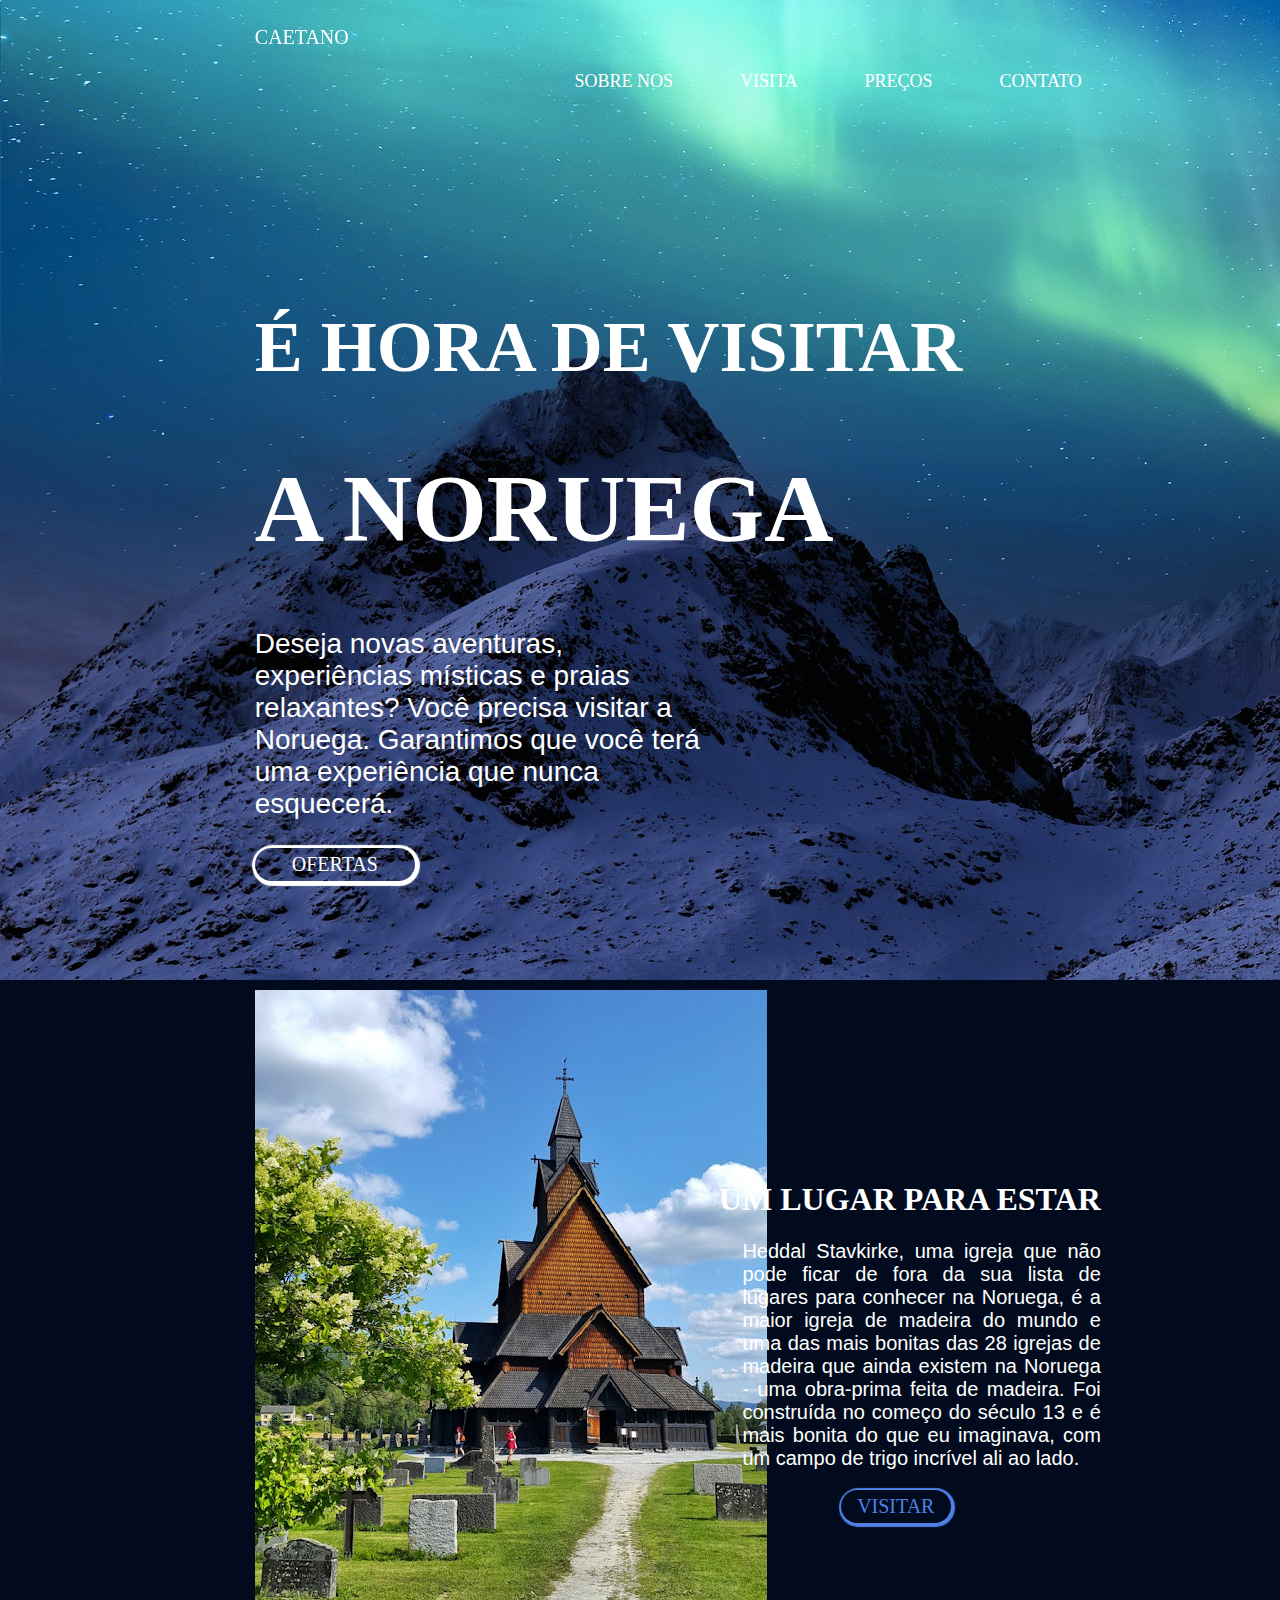
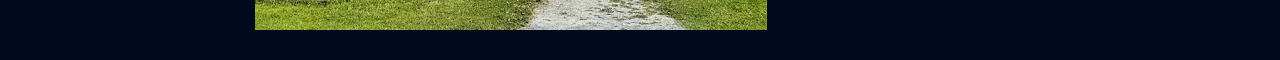
<file: Web-3/index.html>
<!-- 
    ALUNO: Rafael Almeida Caetano Rosa
    MATRÍCULA: UC19107055
    TEMA: TURISMO/VIAGEM PARA NORUEGA
-->
<!DOCTYPE html>
<html lang="en">

<head>
    <meta charset="UTF-8">
    <meta http-equiv="X-UA-Compatible" content="IE=edge">
    <meta name="viewport" content="width=device-width, initial-scale=1.0">
    <link rel="stylesheet" href="css/main.css">
    <title>Caetano</title>
</head>

<body>
    <header>
        <main>
            <div class="menu">
                <div class="bloco-1">
                    <div class="home">
                        <ul>
                            <li><a href="/index.html">CAETANO</a></li>
                        </ul>
                    </div>
                    <div class="home-1">
                        <ul>
                            <li><a href="/sobre.html">SOBRE NOS</a></li>
                            <li><a href="/visit.html">VISITA</a></li>
                            <li><a href="/precos.html">PREÇOS</a></li>
                            <li><a href="/formulario.html">CONTATO</a></li>
                        </ul>
                    </div>
                </div>
                <div class="bloco-2">
                    <div class="t">
                        <h2>É HORA DE VISITAR</h2>
                        <h1>A NORUEGA</h1>
                        <h3>
                            Deseja novas aventuras, experiências místicas e praias relaxantes? Você precisa visitar a
                            Noruega.
                            Garantimos que você terá uma experiência que nunca esquecerá.</h3>
                        <div class="botao-1">
                            <a href="precos.html">OFERTAS</a>
                        </div>
                    </div>
                </div>
            </div>
            <div class="menu-2">
                <div class="bloco-3">
                    <div class="parte-img-1">
                        <img src="img/heddal-noru.jpg" alt="Heddal">
                    </div>
                    <div class="parte-txt-1">
                        <h1>UM LUGAR PARA ESTAR</h1>
                        <h3>Heddal Stavkirke, uma igreja que não pode ficar de fora da sua lista de lugares para
                            conhecer na Noruega,
                            é a maior igreja de madeira do mundo e uma das mais bonitas das 28 igrejas de madeira que
                            ainda existem na Noruega
                            - uma obra-prima feita de madeira. Foi construída no começo do século 13 e é mais bonita do
                            que eu imaginava, com um campo de trigo incrível ali ao lado.
                        </h3>
                        <div class="botao-2">
                            <a href="visit.html">VISITAR</a>
                        </div>
                    </div>
                </div>
            </div>
        </main>
    </header>

    <body>

</html>
</file>
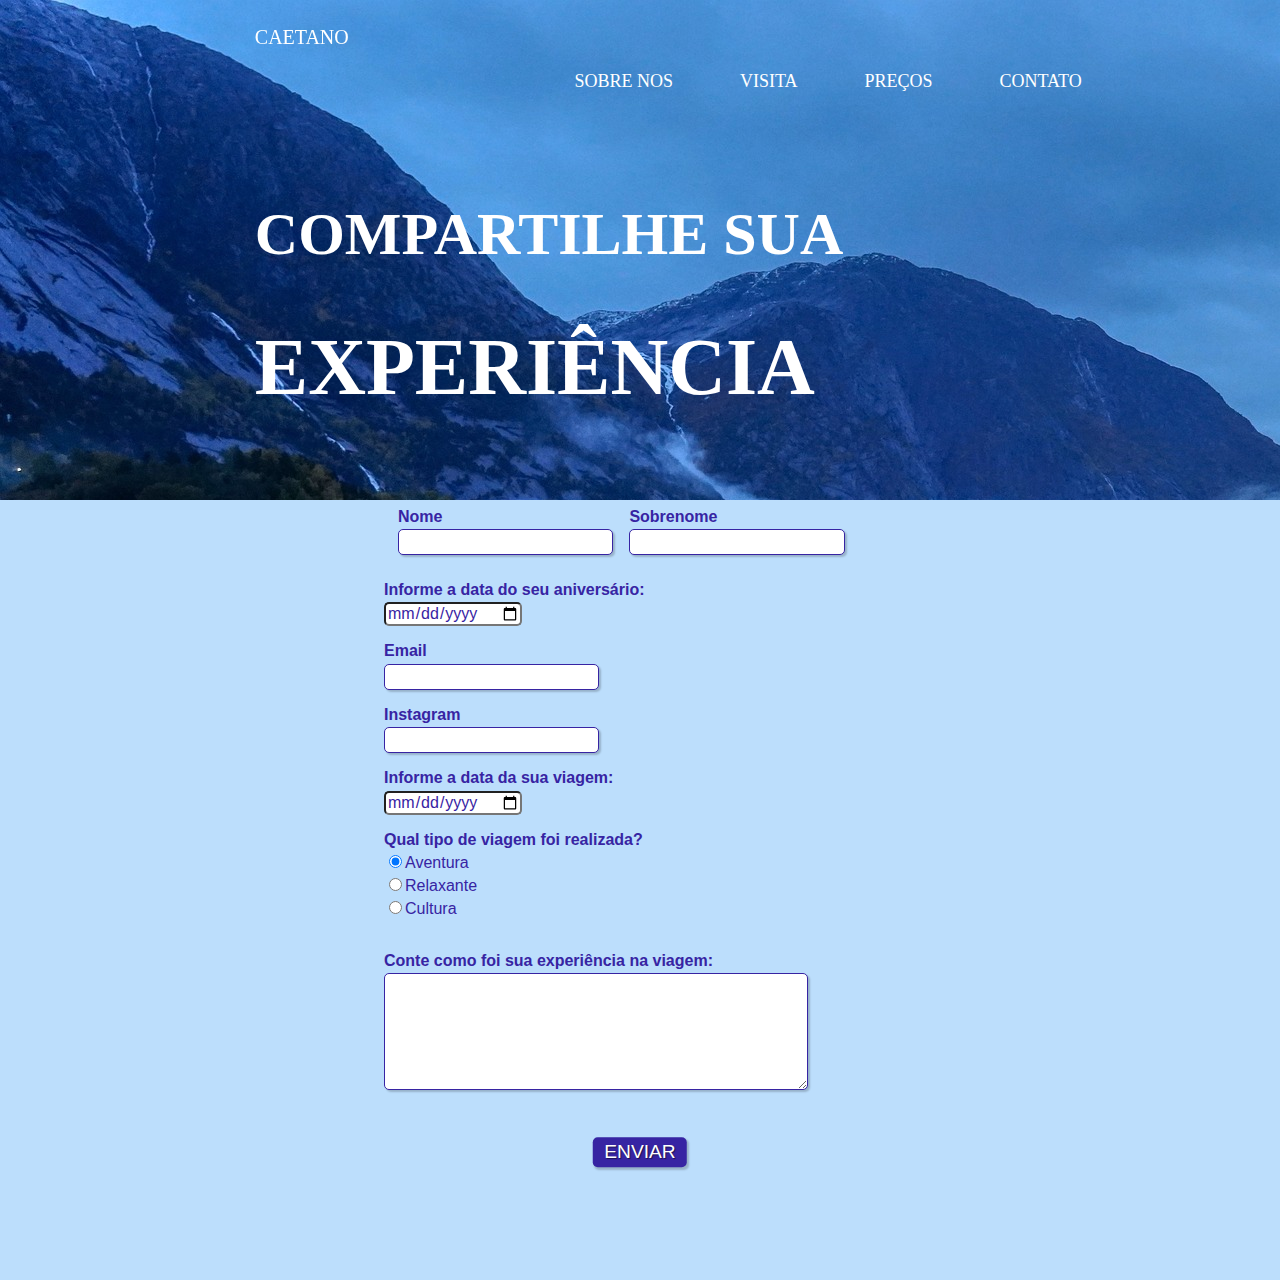
<file: Web-3/formulario.html>
<!DOCTYPE html>
<html lang="en">

<head>
    <meta charset="UTF-8">
    <meta http-equiv="X-UA-Compatible" content="IE=edge">
    <meta name="viewport" content="width=device-width, initial-scale=1.0">
    <link rel="stylesheet" href="css/form.css">
    <title>FORMULARIO</title>
</head>

<body>
    <header>
        <main>
            <div class="menu">
                <div class="bloco-1">
                    <div class="home">
                        <ul>
                            <li><a href="/index.html">CAETANO</a></li>
                        </ul>
                    </div>
                    <div class="home-1">
                        <ul>
                            <li><a href="/sobre.html">SOBRE NOS</a></li>
                            <li><a href="/visit.html">VISITA</a></li>
                            <li><a href="/precos.html">PREÇOS</a></li>
                            <li><a href="/index.html">CONTATO</a></li>
                        </ul>
                    </div>
                </div>
                <div class="bloco-2">
                    <div class="t">
                        <h2>COMPARTILHE SUA</h2>
                        <h1>EXPERIÊNCIA</h1>
                    </div>
                </div>
            </div>
            <div class="menu-2">
                <form class="bloco-3">
                    <fieldset class="grupo">
                        <div class="campo">
                            <label for="Nome"><strong>Nome</strong></label>
                            <input type="text" name="nome" id="nome" required>
                        </div>

                        <div class="campo">
                            <label for="Sobrenome"><strong>Sobrenome</strong></label>
                            <input type="text" name="sobrenome" id="sobrenome" required>
                        </div>
                    </fieldset>
                    <div class="campo">
                        <label for="diaa"><strong>Informe a data do seu aniversário:</strong></label>
                        <input type="date" id="diaa" name="diaa" required>
                    </div>
                    <div class="campo">
                        <label for="Email"><strong>Email</strong></label>
                        <input type="email" name="email" id="email" required>
                    </div>

                    <div class="campo">
                        <label for="instagram"><strong>Instagram</strong></label>
                        <input type="text" name="instagram" id="instagram">
                    </div>
                    <div class="campo">
                        <label for="dataViagem"><strong>Informe a data da sua viagem:</strong></label>
                        <input type="date" id="dataViagem" name="dataViagem" required>
                    </div>

                    <div class="campo">
                        <label for="Viagem"><strong>Qual tipo de viagem foi realizada?</strong></label>
                        <label>
                            <input type="radio" name="viagem" id="aventura" checked>Aventura
                        </label>
                        <label>
                            <input type="radio" name="viagem" id="relaxantes">Relaxante
                        </label>
                        <label>
                            <input type="radio" name="viagem" id="cultura">Cultura
                        </label>
                    </div>

                    <div class="campo">
                        <br>
                        <label><strong>Conte como foi sua experiência na viagem:</strong></label>
                        <textarea rows="6" style="width: 26em" name="experiencia" id="experiencia"></textarea>
                    </div>

                    <button class="botao" type="submit" onsubmit="">ENVIAR</button>
                </form>
            </div>
        </main>
    </header>
</body>

</html>
</file>
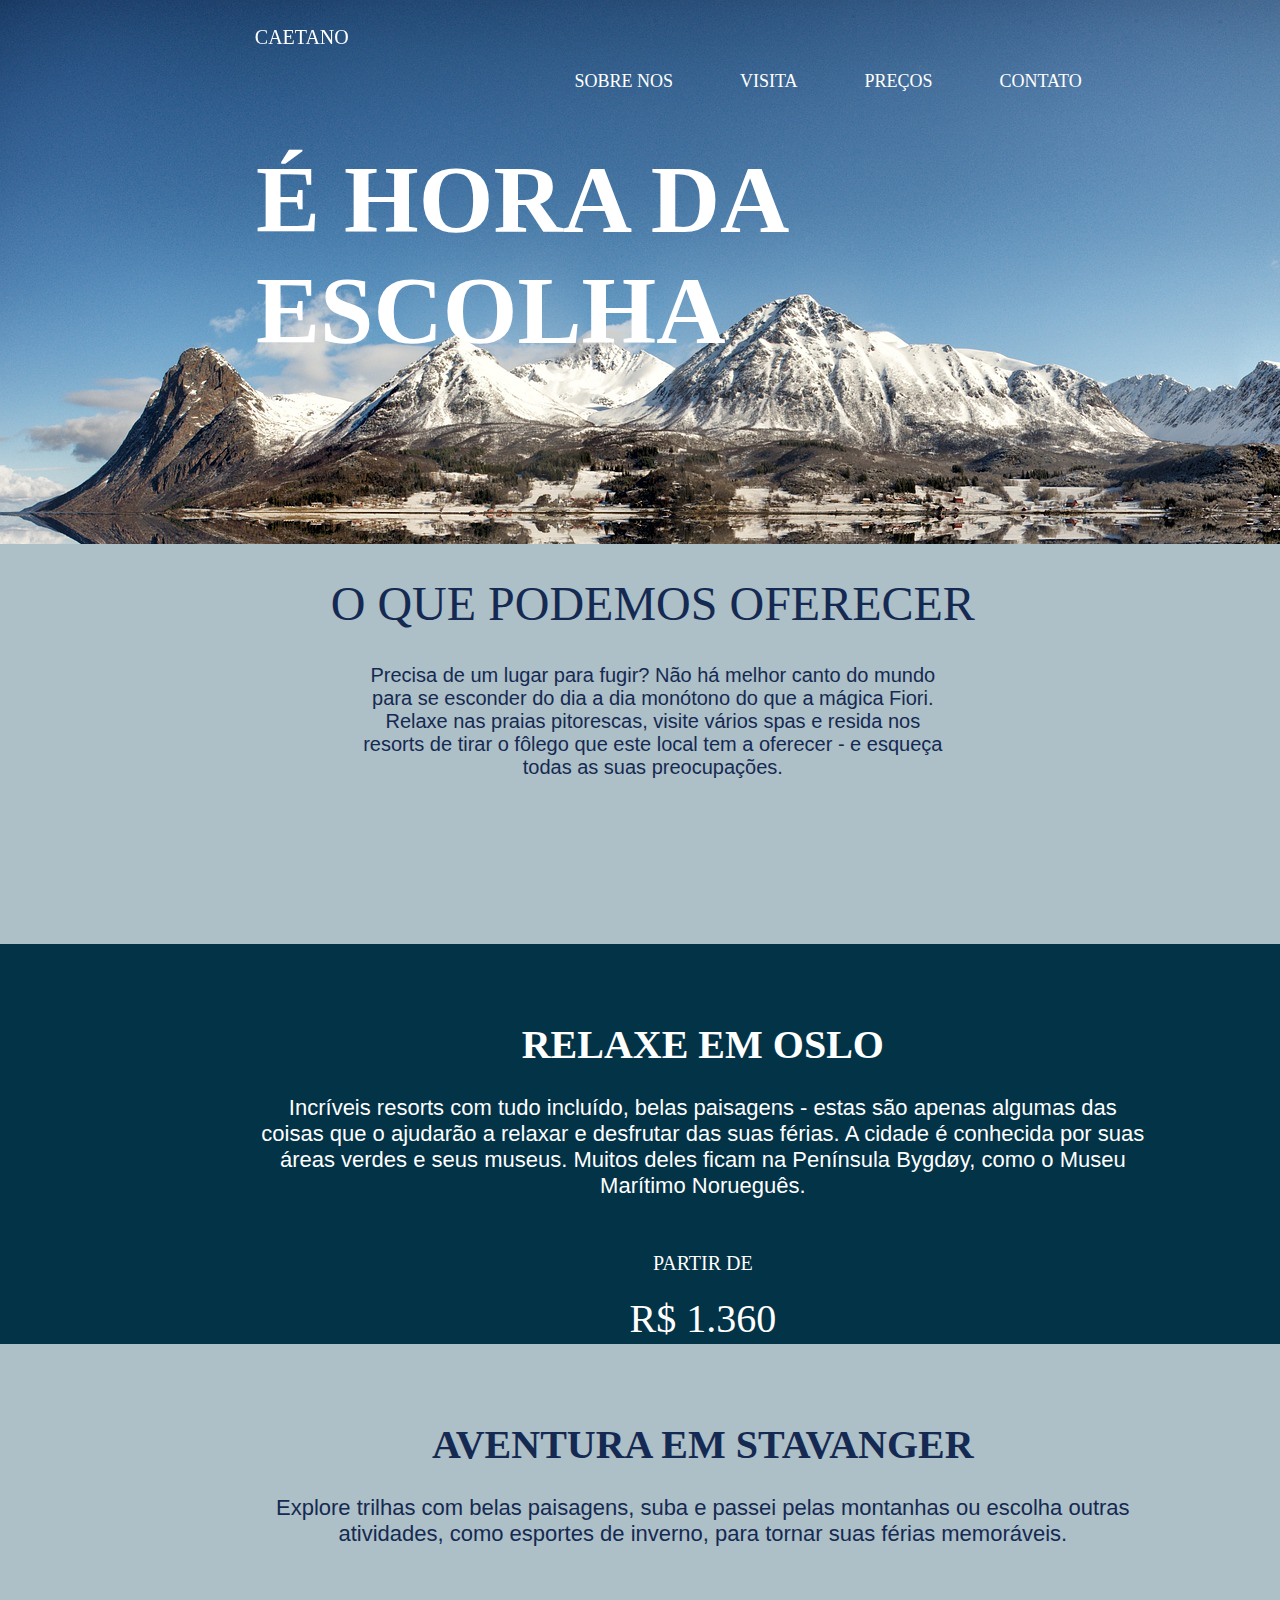
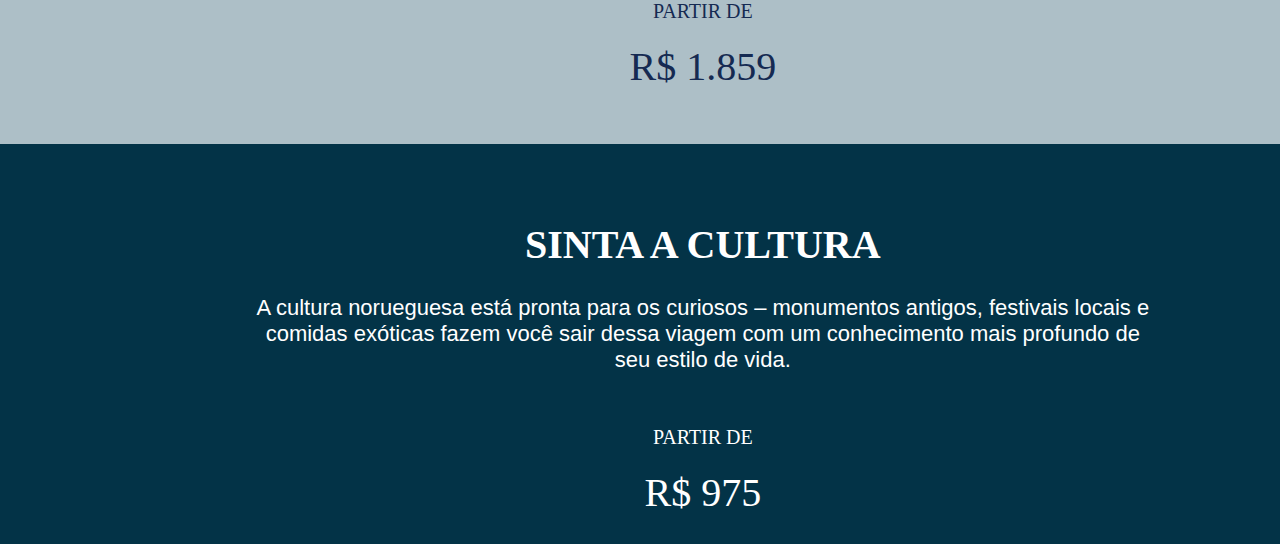
<file: Web-3/precos.html>
<!DOCTYPE html>
<html lang="en">

<head>
    <meta charset="UTF-8">
    <meta http-equiv="X-UA-Compatible" content="IE=edge">
    <meta name="viewport" content="width=device-width, initial-scale=1.0">
    <link rel="stylesheet" href="css/princing.css">
    <title>OFERTAS</title>
</head>

<body>
    <header>
        <main>
            <div class="menu">
                <div class="bloco-1">
                    <div class="home">
                        <ul>
                            <li><a href="/index.html">CAETANO</a></li>
                        </ul>
                    </div>
                    <div class="home-1">
                        <ul>
                            <li><a href="/sobre.html">SOBRE NOS</a></li>
                            <li><a href="/visit.html">VISITA</a></li>
                            <li><a href="/precos.html">PREÇOS</a></li>
                            <li><a href="/formulario.html">CONTATO</a></li>
                        </ul>
                    </div>
                </div>
                <div class="bloco-2">
                    <div class="t">
                        <h1>É HORA DA ESCOLHA</h1>
                    </div>
                </div>
                <div class="menu-1">
                    <div class="bloco-3">
                        <div class="parte-txt-1">
                            <h1>O QUE PODEMOS OFERECER</h1>
                            <h3>Precisa de um lugar para fugir? Não há melhor canto do mundo para se esconder do dia a
                                dia monótono do que a mágica Fiori. Relaxe nas praias pitorescas, visite vários spas e
                                resida nos resorts de tirar o fôlego que este local tem a oferecer - e esqueça todas as
                                suas preocupações.
                            </h3>
                        </div>
                    </div>
                </div>
                <div class="menu-2">
                    <div class="bloco-4">
                        <div class="text">
                            <h1>RELAXE EM OSLO</h1>
                            <h3>
                                Incríveis resorts com tudo incluído, belas paisagens - estas são
                                apenas algumas das coisas que o ajudarão a relaxar e desfrutar das suas férias. A cidade
                                é conhecida por suas áreas verdes e seus museus. Muitos deles ficam na Península Bygdøy,
                                como o Museu Marítimo Norueguês.</h3>
                            <h4>
                                <p>PARTIR DE</p> R$ 1.360
                            </h4>
                        </div>
                    </div>
                </div>
                <div class="menu-3">
                    <div class="bloco-4">
                        <div class="text-1">
                            <h1>AVENTURA EM STAVANGER</h1>
                            <h3>
                                Explore trilhas com belas paisagens, suba e passei pelas montanhas ou escolha
                                outras atividades, como esportes de inverno, para tornar suas férias memoráveis.</h3>
                            <h4>
                                <p>PARTIR DE</p> R$ 1.859
                            </h4>
                        </div>
                    </div>
                </div>
                <div class="menu-2">
                    <div class="bloco-4">
                        <div class="text">
                            <h1>SINTA A CULTURA</h1>
                            <h3>
                                A cultura norueguesa está pronta para os curiosos – monumentos antigos, festivais locais e
                                comidas exóticas fazem você sair dessa viagem com um conhecimento mais profundo de seu estilo
                                de vida.</h3>
                            <h4>
                                <p>PARTIR DE</p> R$ 975
                            </h4>
                        </div>
                    </div>
                </div>
            </div>
        </main>
    </header>
</body>

</html>
</file>
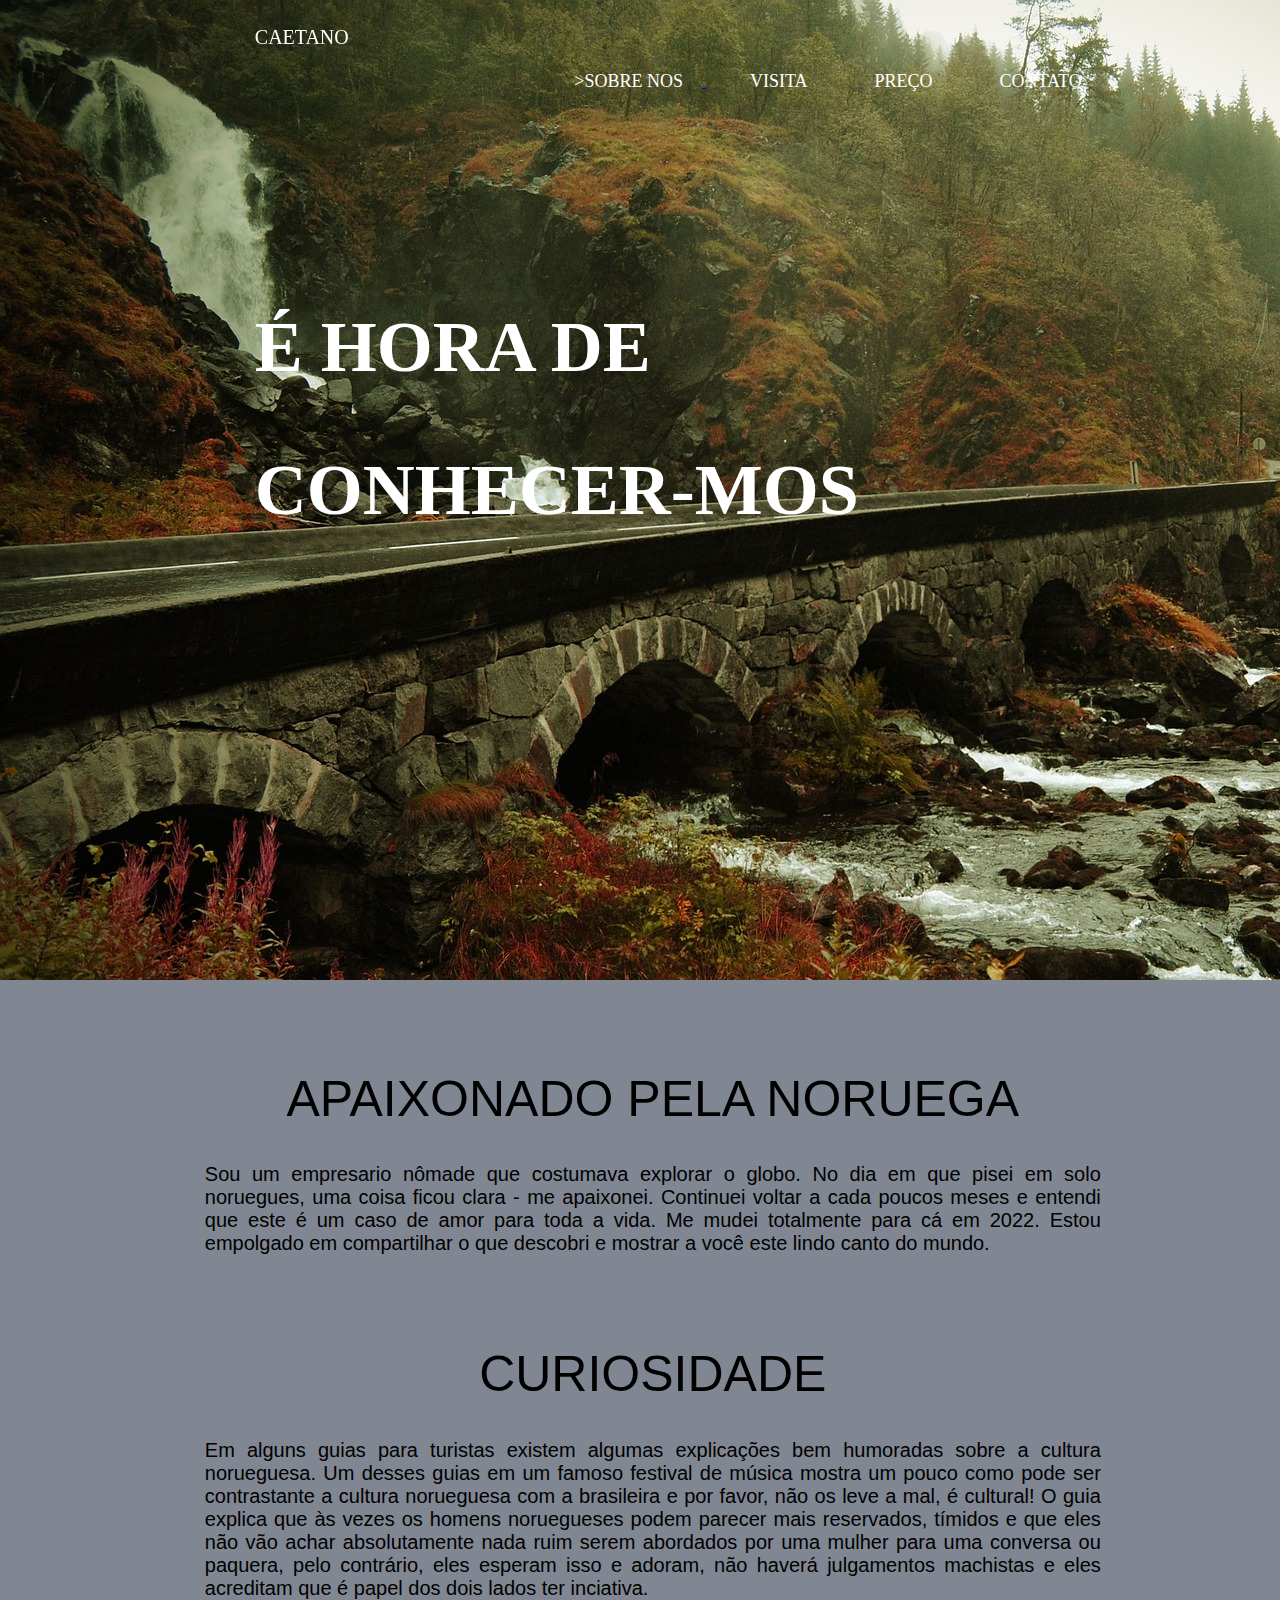
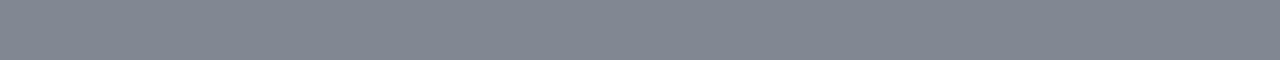
<file: Web-3/sobre.html>
<!DOCTYPE html>
<html lang="en">

<head>
    <meta charset="UTF-8">
    <meta http-equiv="X-UA-Compatible" content="IE=edge">
    <meta name="viewport" content="width=device-width, initial-scale=1.0">
    <link rel="stylesheet" href="css/about.css">
    <title>SOBRE NÓS</title>
</head>

<body>
    <header>
        <main>
            <div class="menu">
                <div class="bloco-1">
                    <div class="home">
                        <ul>
                            <li><a href="/index.html">CAETANO</a></li>
                        </ul>
                    </div>
                    <div class="home-1">
                        <ul>
                            <li><a href="/sobre.html">>SOBRE NOS</li>
                            <li><a href="/visit.html">VISITA</a></li>
                            <li><a href="/precos.html">PREÇO</a></li>
                            <li><a href="/formulario.html">CONTATO</a></li>
                        </ul>
                    </div>
                </div>
                <div class="bloco-2">
                    <div class="texto">
                        <h2>É HORA DE</h2>
                        <h2>CONHECER-MOS</h2>
                    </div>
                </div>
            </div>
            <div class="menu-2">
                <div class="bloco-3">
                    <div class="parte-txt-1">
                        <h1>APAIXONADO PELA NORUEGA</h1>
                        <h3>
                            Sou um empresario nômade que costumava explorar o globo. No dia em que pisei em solo
                            noruegues, uma coisa ficou clara - me apaixonei. Continuei voltar a cada poucos meses e
                            entendi que este é um caso de amor para toda a vida. Me mudei totalmente para cá em
                            2022. Estou empolgado em compartilhar o que descobri e
                            mostrar a você este lindo canto do mundo.
                        </h3>
                        <h1>CURIOSIDADE</h1>
                        <h3>
                            Em alguns guias para turistas existem algumas explicações bem humoradas sobre a cultura
                            norueguesa. Um desses guias em um famoso festival de música mostra um pouco como pode ser
                            contrastante a cultura norueguesa com a brasileira e por favor, não os leve a mal, é
                            cultural! O guia explica que às vezes os homens noruegueses podem parecer mais reservados,
                            tímidos e que eles não vão achar absolutamente nada ruim serem abordados por uma mulher para
                            uma conversa ou paquera, pelo contrário, eles esperam isso e adoram, não haverá julgamentos
                            machistas e eles acreditam que é papel dos dois lados ter inciativa.
                        </h3>
                    </div>
                </div>
            </div>
            </div>
        </main>
    </header>
</body>

</html>
</file>
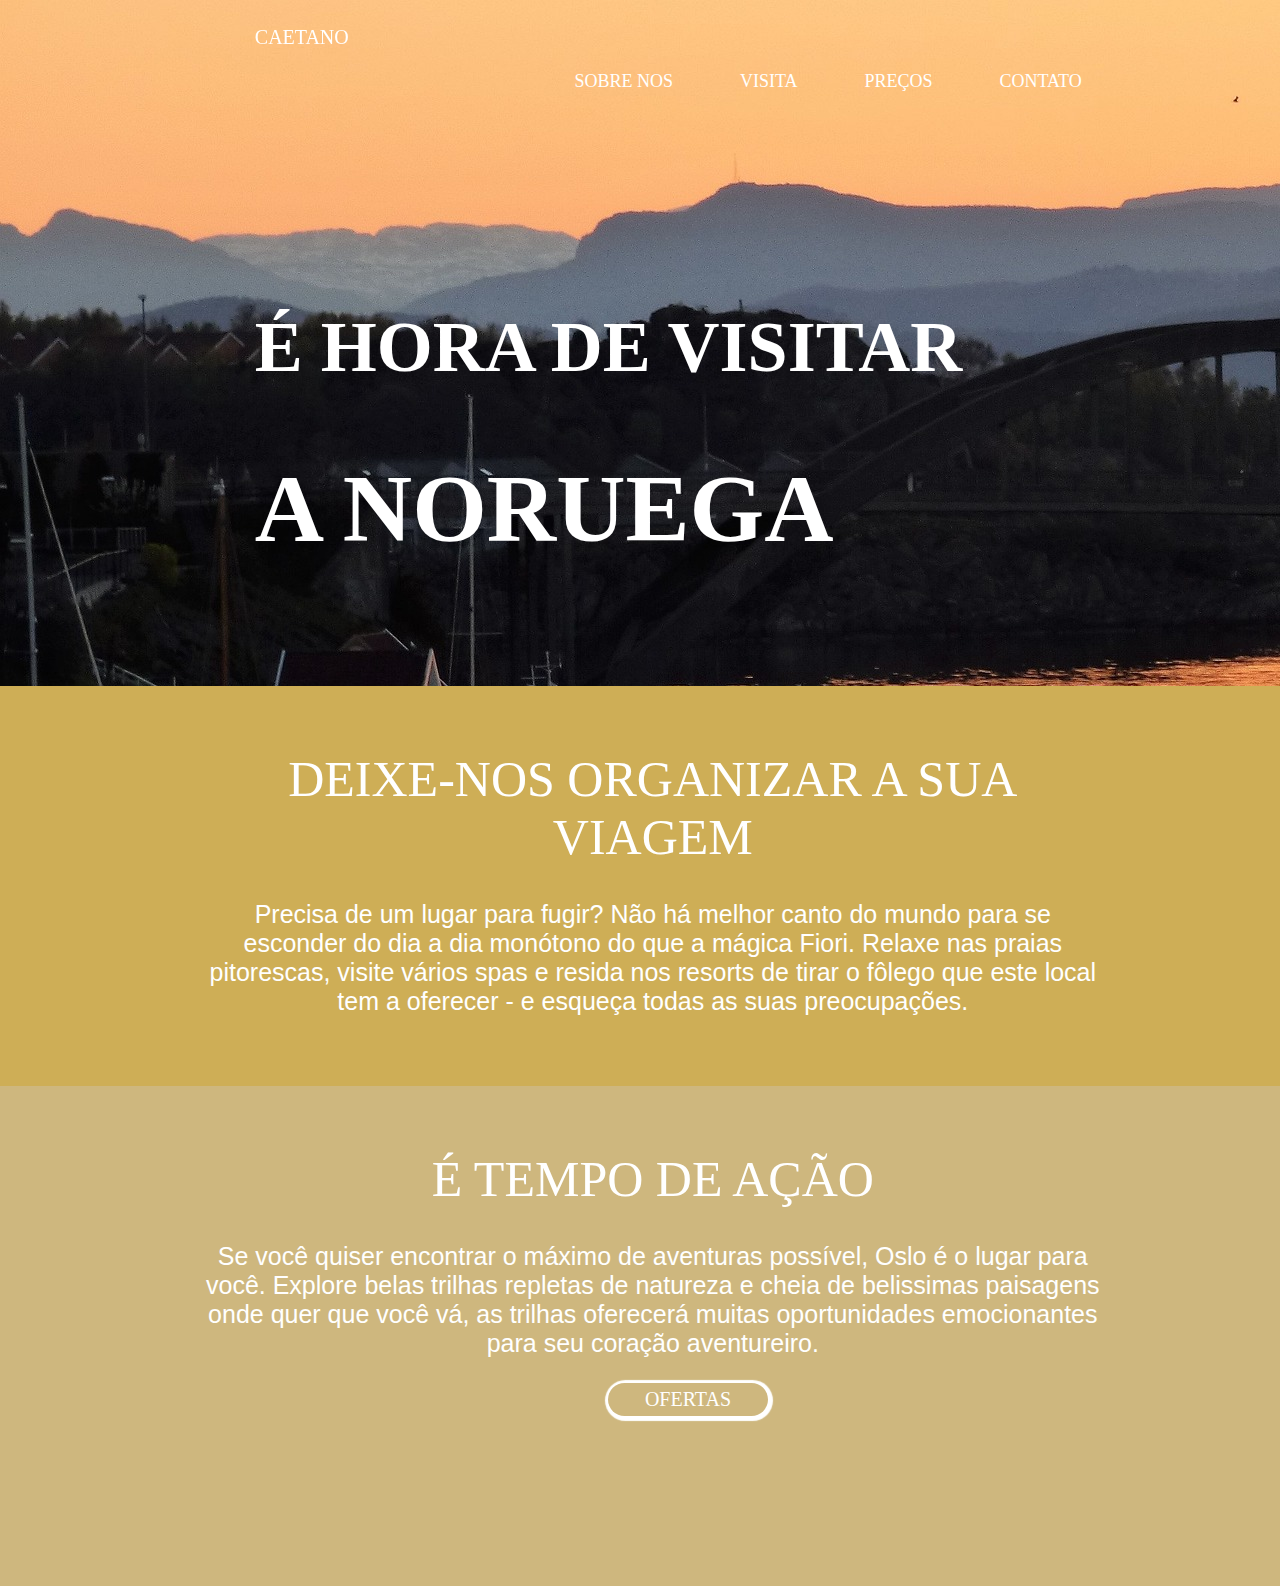
<file: Web-3/visit.html>
<!DOCTYPE html>
<html lang="en">

<head>
    <meta charset="UTF-8">
    <meta http-equiv="X-UA-Compatible" content="IE=edge">
    <meta name="viewport" content="width=device-width, initial-scale=1.0">
    <link rel="stylesheet" href="css/visit.css">
    <title>VISITA</title>
</head>

<body>
    <header>
        <main>
            <div class="menu">
                <div class="bloco-1">
                    <div class="home">
                        <ul>
                            <li><a href="/index.html">CAETANO</a></li>
                        </ul>
                    </div>
                    <div class="home-1">
                        <ul>
                            <li><a href="/sobre.html">SOBRE NOS</a></li>
                            <li><a href="/visit.html">VISITA</a></li>
                            <li><a href="/precos.html">PREÇOS</a></li>
                            <li><a href="/formulario.html">CONTATO</a></li>
                        </ul>
                    </div>
                </div>
                <div class="bloco-2">
                    <div class="t">
                        <h2>É HORA DE VISITAR</h2>
                        <h1>A NORUEGA</h1>
                    </div>
                </div>
                <div class="menu-2">
                    <div class="bloco-3">
                        <div class="parte-txt-1">
                            <h1>DEIXE-NOS ORGANIZAR A SUA VIAGEM</h1>
                            <h3>Precisa de um lugar para fugir? Não há melhor canto do mundo para se esconder do dia a
                                dia monótono do que a mágica Fiori. Relaxe nas praias pitorescas, visite vários spas e
                                resida nos resorts de tirar o fôlego que este local tem a oferecer - e esqueça todas as
                                suas preocupações.
                            </h3>
                        </div>
                    </div>
                </div>
                <div class="menu-3">
                    <div class="bloco-4">
                        <div class="parte-txt-2">
                            <h1>É TEMPO DE AÇÃO</h1>
                            <h3>Se você quiser encontrar o máximo de aventuras possível, Oslo é o lugar para você.
                                Explore belas trilhas repletas de natureza e cheia de belissimas paisagens onde quer que
                                você vá, as trilhas oferecerá muitas oportunidades
                                emocionantes
                                para seu coração aventureiro.
                            </h3>
                            <div class="botao-1">
                                <a href="precos.html">OFERTAS</a>
                            </div>
                        </div>
                    </div>
                </div>
        </main>
    </header>
</body>

</html>
</file>
<file: Web-3/css/main.css>
body {
    width: 100%;
    height: 100%;
    margin: 0 auto;
}

.menu {
    width: 100%;
    background-image: url(../img/fundo_home.jpg);
    height: 980px;
}

main {
    margin: 0 auto;
    width: 100%;
    height: 100%;
    position: relative;
}

.bloco-1 {
    width: 70%;
    height: 20%;
    margin-top: 0px;
    margin-left: 16%;
}

.home {
    width: 35%;
    margin: auto;
    float: left;
}

.home ul li {
    float: left;
    padding: 10px;
    list-style: none;
}

.home ul li a {
    color: #ffffff;
    font: 20px "Jacques Francois", serif;
    text-decoration: none;
    position: fixed;
}

.home-1 {
    margin-top: 0px;
    float: right;
}

.home-1 ul li {
    padding: 19px;
    margin-left: 25px;
    display: inline-block;
    height: 8px;
}

.home-1 ul li a {
    color: #ffffff;
    text-decoration: none;
    font-size: 18px;
}

.home-1 ul li:hover {
    border-bottom: 0.5px solid #ffffff;
}

.bloco-2 {
    width: 70%;
    height: 50%;
    margin-top: 0px;
    margin-left: 16%;
}

.t {
    width: 100%;
    height: 100px;
    padding: 50px;
    color: #ffffff;
    font: 48px "Jacques Francois", serif;
}

.t h3 {
    width: 50%;
    color: #ffffff;
    font: 28px "Poppins", sans-serif;
}

.botao-1 {
    display: flex;
    box-sizing: border-box;
    align-items: center;
    text-align: center;
}

.botao-1 a {
    font-size: 20px;
    width: 150px;
    padding: 5px;
    text-decoration: none;
    color: #ffffff;
    background-color: transparent;
    border-radius: 40px;
    box-shadow: 1px 1px 1px 4px #ffffff;
}

.botao-1 :hover {
    box-shadow: 1px 1px 1px 4px #a7a6a6;
    color: #a7a6a6;
}

.menu-2 {
    width: 100%;
    height: 680px;
    background-color: #010b1d;
    display: inline-block;
}

.bloco-3 {
    width: 70%;
    height: 50%;
    margin-top: 0px;
    margin-left: 16%;
}

.parte-img-1 {
    height: 50%;
    padding-top: 10px;
    padding-left: 50px;
}

.parte-txt-1 {
    text-align: right;
    color: #ffffff;
}

.parte-txt-1 h3 {
    text-align: justify;
    padding-left: 60%;
    font: 20px "Poppins", sans-serif;
}

.botao-2 {
    display: flex;
    box-sizing: border-box;
    align-items: center;
    text-align: center;
    float: right;
    margin-right: 150px;
}

.botao-2 a {
    font-size: 20px;
    width: 100px;
    padding: 5px;
    text-decoration: none;
    color: #5080e7;
    background-color: transparent;
    border-radius: 40px;
    box-shadow: 1px 1px 1px 3px #5080e7;
}

.botao-2 :hover {
    box-shadow: 1px 1px 1px 4px #a7a6a6;
    color: #a7a6a6;
}
</file>
<file: Web-3/css/form.css>
body {
    width: 100%;
    height: 100%;
    margin: 0 auto;
}

.menu {
    width: 100%;
    background-image: url(../img/fiorde-alvorecer.jpg);
    height: 500px;
}

main {
    margin: 0 auto;
    width: 100%;
    height: 100%;
    position: relative;
}

.bloco-1 {
    width: 70%;
    height: 20%;
    margin-top: 0px;
    margin-left: 16%;
}

.home {
    width: 35%;
    margin: auto;
    float: left;
}

.home ul li {
    float: left;
    padding: 10px;
    list-style: none;
}

.home ul li a {
    color: #ffffff;
    font: 20px "Jacques Francois", serif;
    text-decoration: none;
    position: fixed;
}

.home-1 {
    margin-top: 0px;
    float: right;
}

.home-1 ul li {
    padding: 19px;
    margin-left: 25px;
    display: inline-block;
    height: 8px;
}

.home-1 ul li a {
    color: #ffffff;
    text-decoration: none;
    font-size: 18px;
}

.home-1 ul li:hover {
    border-bottom: 0.5px solid #ffffff;
}

.bloco-2 {
    width: 70%;
    height: 50%;
    margin-top: 0px;
    margin-left: 16%;
}

.t {
    width: 100%;
    height: 100px;
    padding: 50px;
    color: #ffffff;
    font: 40px "Jacques Francois", serif;
}

fieldset {
    border: 0;
}


.menu-2 {
    width: 100%;
    height: 780px;
    background-color: #bcdefc;
    display: inline-block;
}

.bloco-3 {
    margin-top: 2px;
    margin-left: 30%;
    background-color: #bcdefc;
    font-family: sans-serif;
    font-size: 1em;
    color: #426c9d;
    justify-content: center;
}

input, select, textarea, button {
    font-family: sans-serif;
    font-size: 1em;
    color: #3724a3;
    border-radius: 5px;
}

.grupo:before, .grupo:after {
    display: table;
}

.grupo:after {
    clear: both;
}

.campo {
    margin-bottom: 1em;
}

.campo label {
    margin-bottom: 0.2em;
    color: #3724a3;
    display: block;
}

fieldset.grupo .campo {
    float:  left;
    margin-right: 1em;
}

.campo input[type="text"], .campo input[type="email"], .campo select, .campo textarea {
    padding: 0.2em;
    border: 1px solid #3724a3;
    box-shadow: 2px 2px 2px rgba(0,0,0,0.2);
    display: block;
}

.campo select option {
    padding-right: 1em;
}

.campo input:focus, .campo select:focus, .campo textarea:focus {
    background: #E0E0F8;
}

.botao {
    font-size: 1.2em;
    background: #3724a3;
    border: 0;
    margin-bottom: 1em;
    color: #ffffff;
    padding: 0.2em 0.6em;
    box-shadow: 2px 2px 2px rgba(0,0,0,0.2);
    text-shadow: 1px 1px 1px rgba(0,0,0,0.5);
    position: absolute;
    top: 90%;
    left: 50%;
    margin-right: -50%;
    transform: translate(-50%, -50%)
}

.botao:hover {
    background: #CCBBFF;
    box-shadow: inset 2px 2px 2px rgba(0,0,0,0.2);
    text-shadow: none;
}

.botao, select{
    cursor: pointer;
}
</file>
<file: Web-3/css/princing.css>
body {
    width: 100%;
    height: 100%;
    margin: 0 auto;
}

.menu {
    width: 100%;
    background-image: url(../img/fundo2.jpg);
    height: 800px;
}

main {
    margin: 0 auto;
    width: 100%;
    height: 100%;
    position: relative;
}

.bloco-1 {
    width: 70%;
    height: 10%;
    margin-top: 0px;
    margin-left: 16%;
}

.home {
    width: 35%;
    margin: auto;
    float: left;
}

.home ul li {
    float: left;
    padding: 10px;
    list-style: none;
}

.home ul li a {
    color: #ffffff;
    font: 20px "Jacques Francois", serif;
    text-decoration: none;
    position: fixed;
}

.home-1 {
    margin-top: 0px;
    float: right;
}

.home-1 ul li {
    padding: 19px;
    margin-left: 25px;
    display: inline-block;
    height: 8px;
}

.home-1 ul li a {
    color: #ffffff;
    text-decoration: none;
    font-size: 18px;
}

.home-1 ul li:hover {
    border-bottom: 0.5px solid #ffffff;
}

.bloco-2 {
    width: 70%;
    height: 50%;
    margin-top: 0px;
    margin-left: 20%;
}

.t {
    width: 100%;
    height: 100px;
    padding: 0px;
    color: #ffffff;
    font: 48px "Jacques Francois", serif;
}

.menu-1 {
    width: 100%;
    height: 400px;
    background-color: #adbfc7;
    display: inline-block;
}

.bloco-3 {
    width: 70%;
    height: 50%;
    margin-top: 5%;
    margin-left: 16%;
}

.parte-txt-1 {
    text-align: center;
    color: #152a52;
}

.parte-txt-1 h1 {
    text-align: center;
    font: 48px "Jacques Francois", serif;
}

.parte-txt-1 h3 {
    margin-left: 150px;
    margin-right: 150px;
    text-align: center;
    font: 20px "Poppins", sans-serif;
}

.bloco-3 {
    width: 70%;
    height: 50%;
    margin-top: 0px;
    margin-left: 16%;
}

.menu-2 {
    width: 100%;
    height: 400px;
    background-color: #033347;
    display: inline-block;
}

.bloco-4 {
    width: 70%;
    height: 50%;
    margin-top: 0px;
    margin-left: 16%;
}

.text {
    width: 100%;
    height: 100px;
    padding: 50px;
    color: #ffffff;
    font: 20px "Jacques Francois", serif;
    text-align: center;
}

.text h3 {
    width: 100%;
    font: 22px "Poppins", sans-serif;
}

.text h4 {
    width: 100%;
    text-align: center;
    font: 40px "Jacques Francois", serif;
}

.text p{
    width: 100%;
    text-align: center;
    font: 20px "Jacques Francois", serif;
}

.menu-3 {
    width: 100%;
    height: 400px;
    background-color: #adbfc7;
    display: inline-block;
}

.text-1 {
    width: 100%;
    height: 100px;
    padding: 50px;
    color: #152a52;
    font: 20px "Jacques Francois", serif;
    text-align: center;
}

.text-1 h3 {
    width: 100%;
    font: 22px "Poppins", sans-serif;
}

.text-1 h4 {
    width: 100%;
    text-align: center;
    font: 40px "Jacques Francois", serif;
}

.text-1 p{
    width: 100%;
    text-align: center;
    font: 20px "Jacques Francois", serif;
}
</file>
<file: Web-3/css/about.css>
body {
    width: 100%;
    height: 100%;
    margin: 0 auto;
}

main {
    margin: 0 auto;
    width: 100%;
    height: 100%;
    position: relative;
}

.menu {
    width: 100%;
    background-image: url(../img/outono.jpg);
    height: 980px;
}

.bloco-1 {
    width: 70%;
    height: 20%;
    margin-top: 0px;
    margin-left: 16%;
}

.home {
    width: 35%;
    margin: auto;
    float: left;
}

.home ul li {
    float: left;
    padding: 10px;
    list-style: none;
}

.home ul li a {
    color: #ffffff;
    font: 20px "Jacques Francois", serif;
    text-decoration: none;
    position: fixed;
}

.home-1 {
    margin-top: 0px;
    float: right;
}

.home-1 ul li {
    padding: 19px;
    margin-left: 25px;
    display: inline-block;
    height: 8px;
}

.home-1 ul li a {
    color: #ffffff;
    text-decoration: none;
    font-size: 18px;
}

.home-1 ul li:hover {
    border-bottom: 0.5px solid #ffffff;
}

.bloco-2 {
    width: 70%;
    height: 50%;
    margin-top: 0px;
    margin-left: 16%;
}

.texto {
    width: 100%;
    height: 100px;
    padding: 50px;
    color: #ffffff;
    font: 48px "Jacques Francois", serif;
}

.menu-2 {
    width: 100%;
    height: 680px;
    background-color: #818792;
    display: inline-block;
}

.bloco-3 {
    width: 70%;
    height: 50%;
    margin-top: 0px;
    margin-left: 16%;
}

.parte-txt-1 h3 {
    text-align: justify;
    margin-top: 4%;
    font: 20px "Poppins", sans-serif;
}

.parte-txt-1 h1 {
    text-align: center;
    margin-top: 10%;
    font: 50px "Poppins", sans-serif;
}
</file>
<file: Web-3/css/visit.css>
body {
    width: 100%;
    height: 100%;
    margin: 0 auto;
}

.menu {
    width: 100%;
    background-image: url(../img/stavenger.jpg);
    height: 980px;
}

main {
    margin: 0 auto;
    width: 100%;
    height: 100%;
    position: relative;
}

.bloco-1 {
    width: 70%;
    height: 20%;
    margin-top: 0px;
    margin-left: 16%;
}

.home {
    width: 35%;
    margin: auto;
    float: left;
}

.home ul li {
    float: left;
    padding: 10px;
    list-style: none;
}

.home ul li a {
    color: #ffffff;
    font: 20px "Jacques Francois", serif;
    text-decoration: none;
    position: fixed;
}

.home-1 {
    margin-top: 0px;
    float: right;
}

.home-1 ul li {
    padding: 19px;
    margin-left: 25px;
    display: inline-block;
    height: 8px;
}

.home-1 ul li a {
    color: #ffffff;
    text-decoration: none;
    font-size: 18px;
}

.home-1 ul li:hover {
    border-bottom: 0.5px solid #ffffff;
}

.bloco-2 {
    width: 70%;
    height: 50%;
    margin-top: 0px;
    margin-left: 16%;
}

.t {
    width: 100%;
    height: 100px;
    padding: 50px;
    color: #ffffff;
    font: 48px "Jacques Francois", serif;
}

.t h3 {
    width: 50%;
    color: #ffffff;
    font: 28px "Poppins", sans-serif;
}

.menu-2 {
    width: 100%;
    height: 400px;
    background-color: #ceae56;
    display: inline-block;
}

.bloco-3 {
    width: 70%;
    height: 50%;
    margin-top: 5%;
    margin-left: 16%;
}

.parte-txt-1 {
    text-align: center;
    color: #ffffff;
}

.parte-txt-1 h1 {
    text-align: center;
    font: 50px "Jacques Francois", serif;
}

.parte-txt-1 h3 {
    text-align: center;
    font: 25px "Poppins", sans-serif;
}

.menu-3 {
    width: 100%;
    height: 500px;
    background-color: #ceb77e;
    display: inline-block;
}

.bloco-4 {
    width: 70%;
    height: 50%;
    margin-top: 5%;
    margin-left: 16%;
}

.parte-txt-2 {
    text-align: center;
    color: #ffffff;
}

.parte-txt-2 h1 {
    font: 50px "Jacques Francois", serif;
}

.parte-txt-2 h3 {
    font: 25px "Poppins", sans-serif;
}

.botao-1 {
    display: flex;
    box-sizing: border-box;
    align-items: center;
    text-align: center;
    padding-left: 45%;
}

.botao-1 a {
    font-size: 20px;
    width: 150px;
    padding: 5px;
    text-decoration: none;
    color: #ffffff;
    background-color: transparent;
    border-radius: 40px;
    box-shadow: 1px 1px 1px 4px #ffffff;
}

.botao-1 :hover {
    box-shadow: 1px 1px 1px 4px #a7a6a6;
    color: #a7a6a6;
}
</file>
